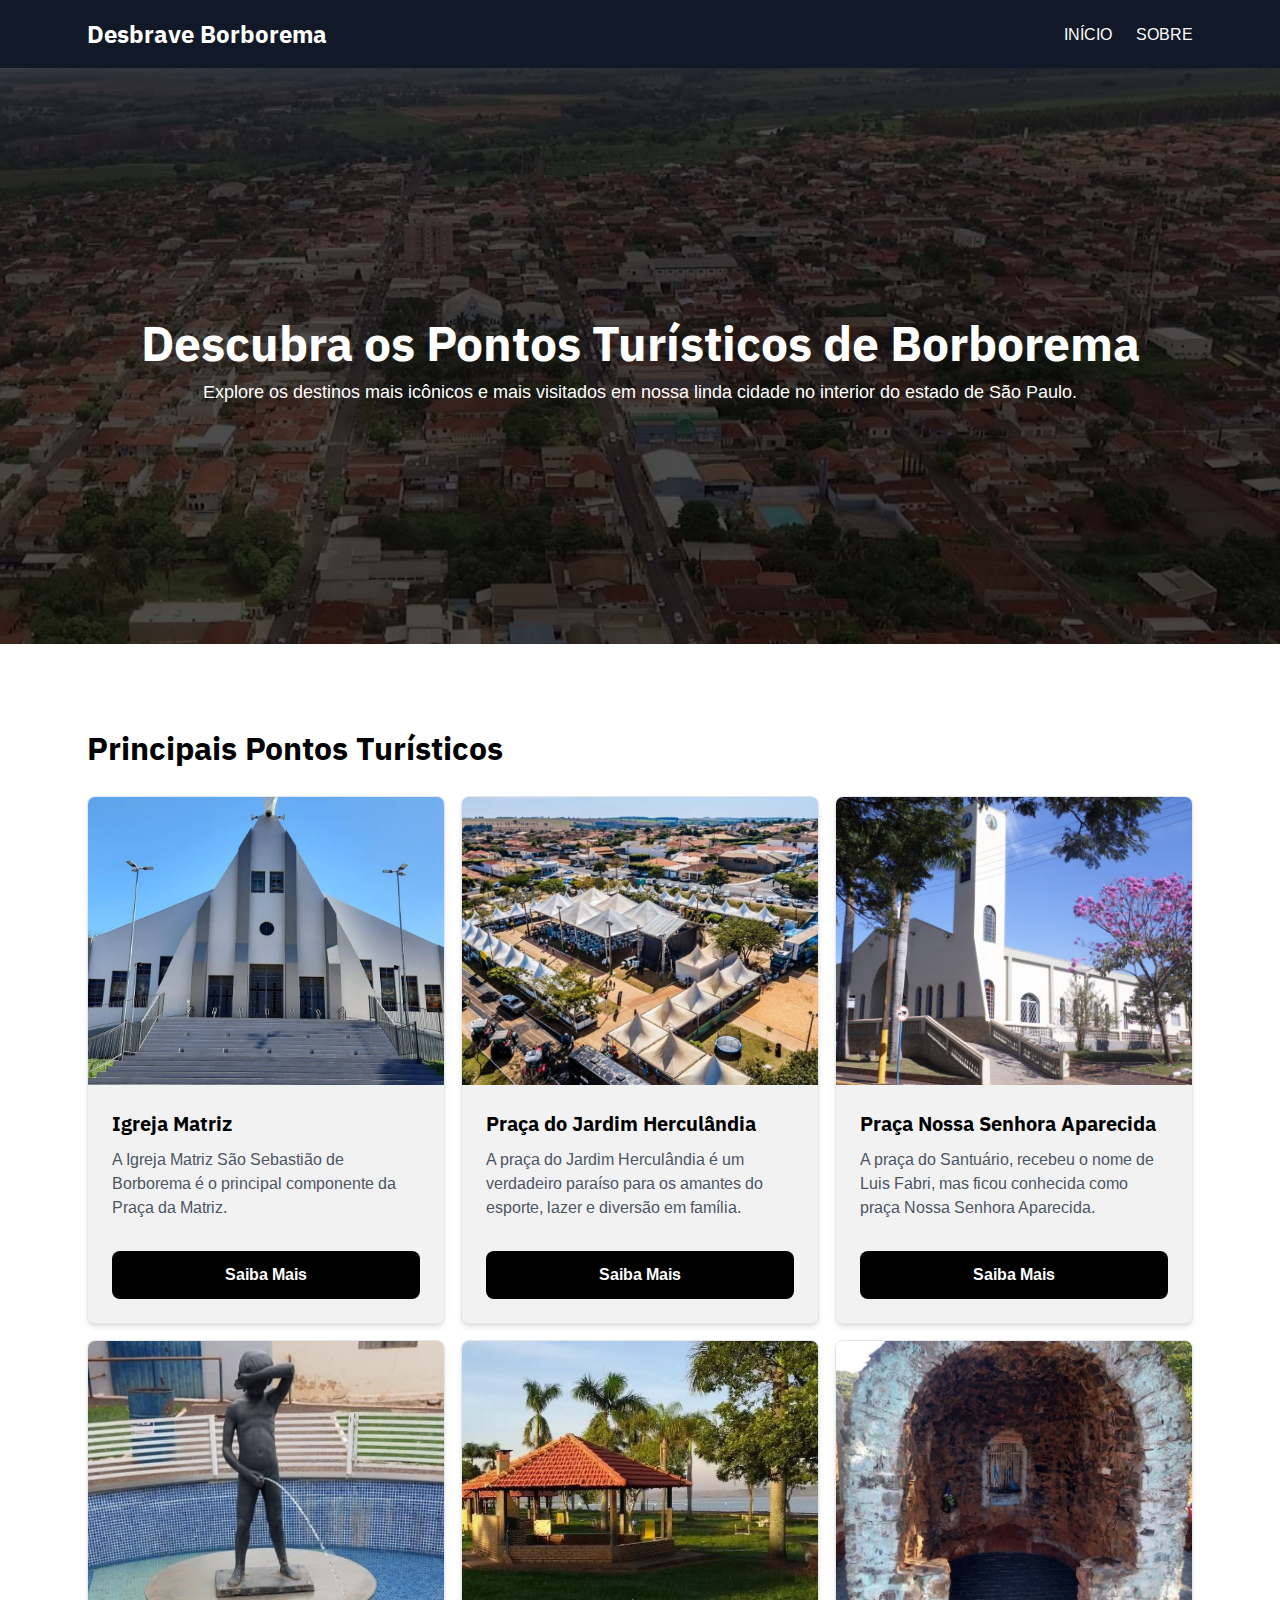
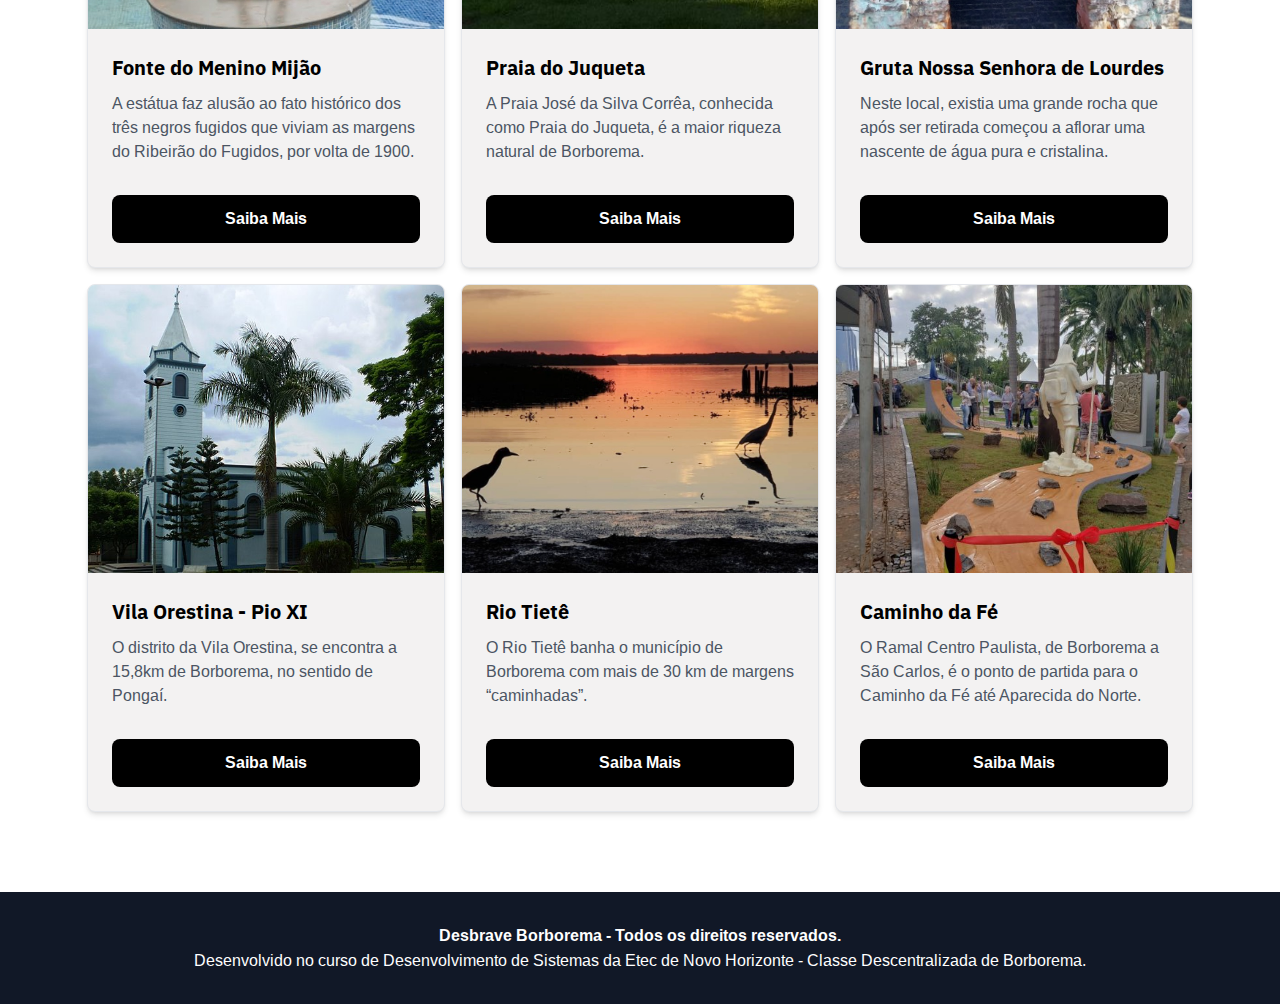
<file: index.html>
<!DOCTYPE html>
<html lang="pt-br">

<head>
    <meta charset="UTF-8">
    <meta name="viewport" content="width=-, initial-scale=1.0">

    <link rel="preconnect" href="https://fonts.googleapis.com">
    <link rel="preconnect" href="https://fonts.gstatic.com" crossorigin>
    <link
        href="https://fonts.googleapis.com/css2?family=IBM+Plex+Sans:ital,wght@0,100;0,200;0,300;0,400;0,500;0,600;0,700;1,100;1,200;1,300;1,400;1,500;1,600;1,700&display=swap"
        rel="stylesheet">
    <link href="https://fonts.googleapis.com/css2?family=Arimo:ital,wght@0,400..700;1,400..700&display=swap"
        rel="stylesheet">

    <link rel="stylesheet" href="estilos.css">
    <title>Desbrave Borborema</title>
</head>

<body>
    <header>
        <div class="container">
            <div>
                <h1>Desbrave Borborema</h1>
            </div>
            <nav>
                <a href="./index.html">Início</a>
                <a href="./sobre.html">Sobre</a>
            </nav>
        </div>
    </header>
    <section id="hero">
        <div id="hero-image"></div>
        <div id="hero-content">
                <h2>Descubra os Pontos Turísticos de Borborema</h2>
                <p>Explore os destinos mais icônicos e mais visitados em nossa linda cidade no interior do estado de São Paulo.</p>
        </div>
    </section>
    <main class="container">
        <h2>Principais Pontos Turísticos</h2>
        <section class="pontos-turisticos">
            <article class="ponto-turistico">
                <img src="imagens/igreja-matriz.jpg" alt="Igreja Matriz">

                <div>
                    <h3>Igreja Matriz</h3>
                    <p>A Igreja Matriz São Sebastião de Borborema é o principal componente da Praça da Matriz.</p>
                    <a href="pontos-turisticos/igreja-matriz.html">Saiba Mais</a>
                </div>
            </article>
            <article class="ponto-turistico">
                <img src="imagens/praca-do-jd-herculandia.jpg" alt="Praça do Jardim Herculândia">

                <div>
                    <h3>Praça do Jardim Herculândia</h3>
                    <p>A praça do Jardim Herculândia é um verdadeiro paraíso para os amantes do esporte, lazer e
                        diversão em família.</p>
                    <a href="pontos-turisticos/praca-do-jd-herculandia.html">Saiba Mais</a>
                </div>
            </article>
            <article class="ponto-turistico">
                <img src="imagens/praca-nossa-senhora-aparecida.jpg" alt="Praça Nossa Senhora Aparecida">

                <div>
                    <h3>Praça Nossa Senhora Aparecida</h3>
                    <p> A praça do Santuário, recebeu o nome de Luis Fabri, mas ficou conhecida como praça Nossa Senhora Aparecida.</p>
                    <a href="pontos-turisticos/praca-nossa-senhora-aparecida.html">Saiba Mais</a>
                </div>
            </article>
            <article class="ponto-turistico">
                <img src="imagens/fonte-do-menino-mijao.jpg" alt="Fonte do Menino Mijão">

                <div>
                    <h3>Fonte do Menino Mijão</h3>
                    <p>A estátua faz alusão ao fato histórico dos três negros fugidos que viviam as margens do Ribeirão do Fugidos, por volta de 1900.</p>
                    <a href="pontos-turisticos/fonte-do-menino-mijao.html">Saiba Mais</a>
                </div>
            </article>
            <article class="ponto-turistico">
                <img src="imagens/praia-do-juqueta.jpg" alt="Praia do Juqueta">

                <div>
                    <h3>Praia do Juqueta</h3>
                    <p>A Praia José da Silva Corrêa, conhecida como Praia do Juqueta, é a maior riqueza natural de Borborema.</p>
                    <a href="pontos-turisticos/praia-do-juqueta.html">Saiba Mais</a>
                </div>
            </article>
            <article class="ponto-turistico">
                <img src="imagens/gruta-nossa-senhora-de-lourdes.jpg" alt="Gruta Nossa Senhora de Lourdes">

                <div>
                    <h3>Gruta Nossa Senhora de Lourdes</h3>
                    <p>Neste local, existia uma grande rocha que após ser retirada começou a aflorar uma nascente de água pura e cristalina.</p>
                    <a href="pontos-turisticos/gruta-nossa-senhora-de-lourdes.html">Saiba Mais</a>
                </div>
            </article>
            <article class="ponto-turistico">
                <img src="imagens/vila-orestina.jpg" alt="Vila Orestina - Pio XI">

                <div>
                    <h3>Vila Orestina - Pio XI</h3>
                    <p>O distrito da Vila Orestina, se encontra a 15,8km de Borborema, no sentido de Pongaí.</p>
                    <a href="pontos-turisticos/vila-orestina.html">Saiba Mais</a>
                </div>
            </article>
            <article class="ponto-turistico">
                <img src="imagens/rio-tiete.jpg" alt="Rio Tietê">

                <div>
                    <h3>Rio Tietê</h3>
                    <p>O Rio Tietê banha o município de Borborema com mais de 30 km de margens “caminhadas”.</p>
                    <a href="pontos-turisticos/rio-tiete.html">Saiba Mais</a>
                </div>
            </article>
            <article class="ponto-turistico">
                <img src="imagens/caminho-da-fe.jpg" alt="Caminho da Fé">

                <div>
                    <h3>Caminho da Fé</h3>
                    <p>O Ramal Centro Paulista, de Borborema a São Carlos, é o ponto de partida para o Caminho da Fé até Aparecida do Norte.</p>
                    <a href="pontos-turisticos/caminho-da-fe.html">Saiba Mais</a>
                </div>
            </article>
        </section>
    </main>
    <footer>
        <div class="container">
            <strong>Desbrave Borborema - Todos os direitos reservados.</strong>
            <p>Desenvolvido no curso de Desenvolvimento de Sistemas da Etec de Novo Horizonte - Classe Descentralizada de Borborema.</p>
        </div>
    </footer>
</body>

</html>
</file>
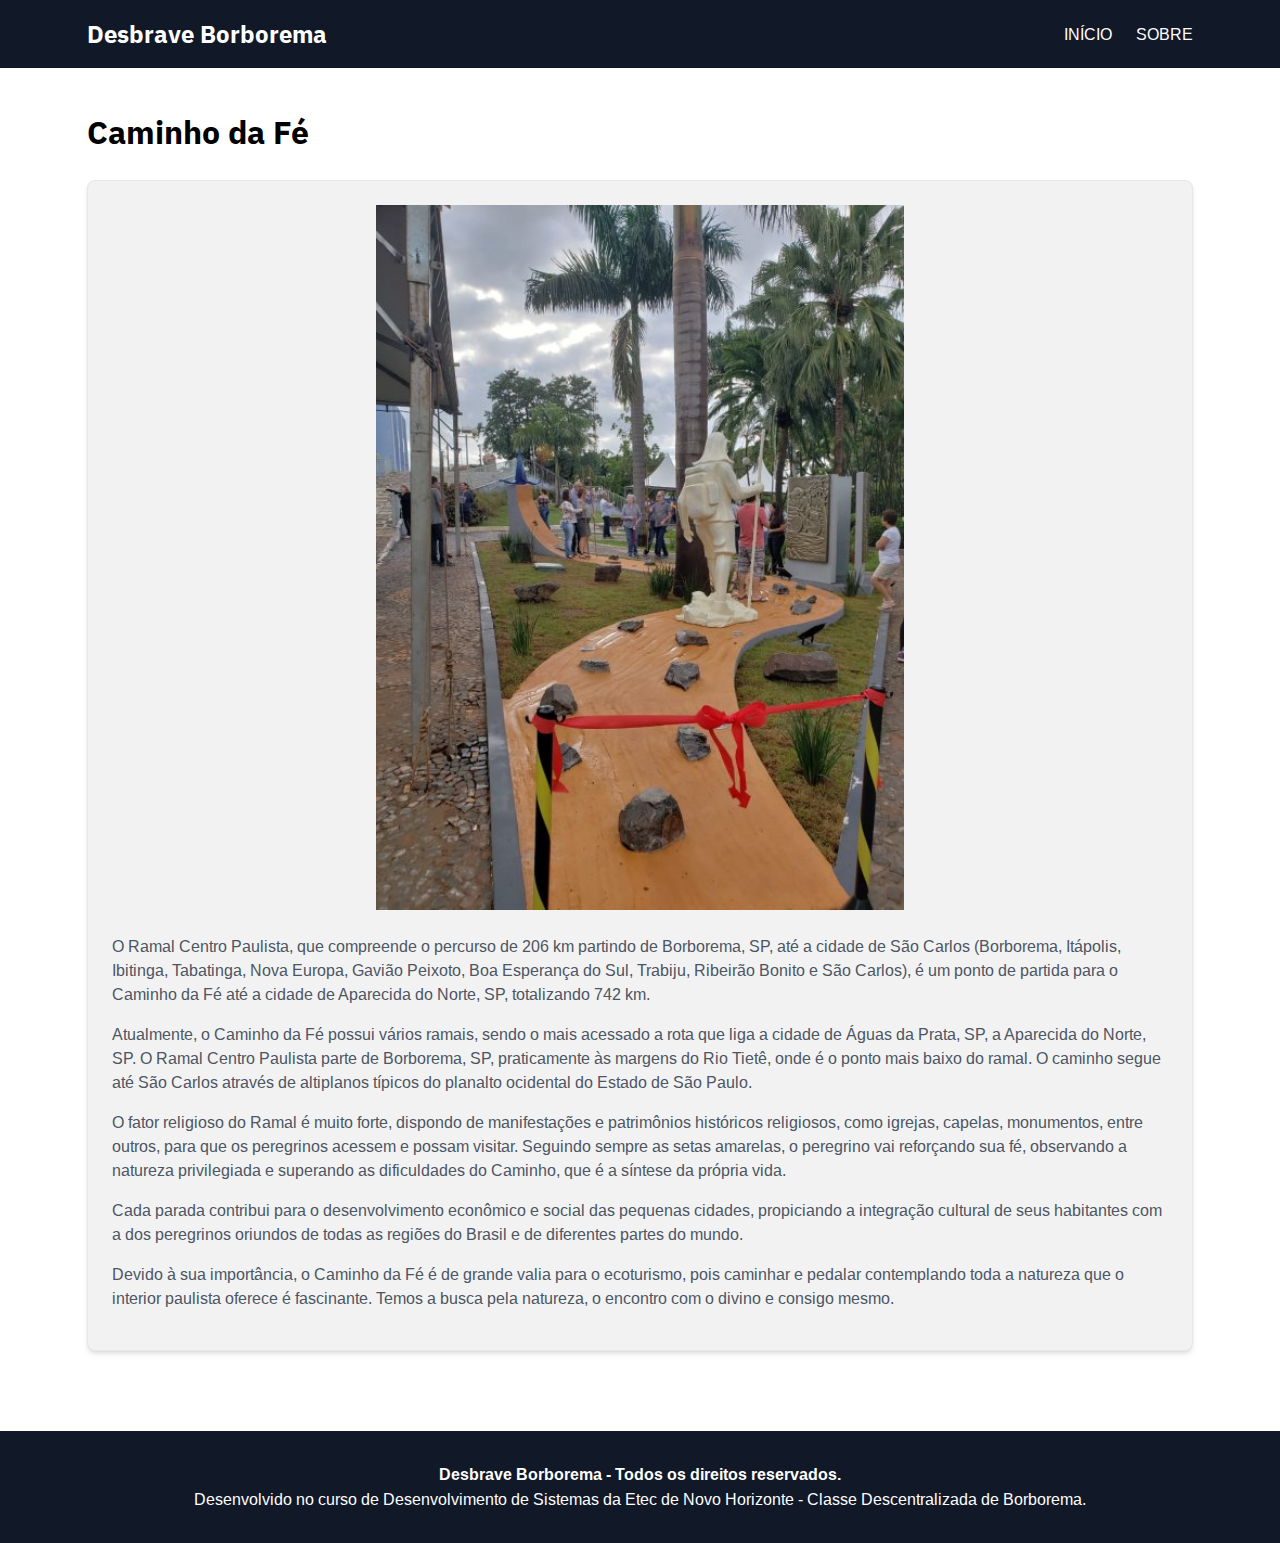
<file: pontos-turisticos/caminho-da-fe.html>
<!DOCTYPE html>
<html lang="pt-br">

<head>
    <meta charset="UTF-8">
    <meta name="viewport" content="width=-, initial-scale=1.0">

    <link rel="preconnect" href="https://fonts.googleapis.com">
    <link rel="preconnect" href="https://fonts.gstatic.com" crossorigin>
    <link
        href="https://fonts.googleapis.com/css2?family=IBM+Plex+Sans:ital,wght@0,100;0,200;0,300;0,400;0,500;0,600;0,700;1,100;1,200;1,300;1,400;1,500;1,600;1,700&display=swap"
        rel="stylesheet">
    <link href="https://fonts.googleapis.com/css2?family=Arimo:ital,wght@0,400..700;1,400..700&display=swap"
        rel="stylesheet">

    <link rel="stylesheet" href="../estilos.css">
    <title>Desbrave Borborema - Caminho da Fé</title>
</head>

<body>
    <header>
        <div class="container">
            <div>
                <h1>Desbrave Borborema</h1>
            </div>
            <nav>
                <a href="../index.html">Início</a>
                <a href="../sobre.html">Sobre</a>
            </nav>
        </div>
    </header>
    <main class="container">
        <h2>Caminho da Fé</h2>
        <section>
            <article class="ponto-turistico ponto-turistico-detalhado">
                <img src="../imagens/caminho-da-fe.jpg" alt="Caminho da Fé">

                <div>
                    <p>O Ramal Centro Paulista, que compreende o percurso de 206 km partindo de Borborema, SP, até a cidade de São Carlos (Borborema, Itápolis, Ibitinga, Tabatinga, Nova Europa, Gavião Peixoto, Boa Esperança do Sul, Trabiju, Ribeirão Bonito e São Carlos), é um ponto de partida para o Caminho da Fé até a cidade de Aparecida do Norte, SP, totalizando 742 km.</p>
                    <p>Atualmente, o Caminho da Fé possui vários ramais, sendo o mais acessado a rota que liga a cidade de Águas da Prata, SP, a Aparecida do Norte, SP. O Ramal Centro Paulista parte de Borborema, SP, praticamente às margens do Rio Tietê, onde é o ponto mais baixo do ramal. O caminho segue até São Carlos através de altiplanos típicos do planalto ocidental do Estado de São Paulo.</p>
                    <p>O fator religioso do Ramal é muito forte, dispondo de manifestações e patrimônios históricos religiosos, como igrejas, capelas, monumentos, entre outros, para que os peregrinos acessem e possam visitar. Seguindo sempre as setas amarelas, o peregrino vai reforçando sua fé, observando a natureza privilegiada e superando as dificuldades do Caminho, que é a síntese da própria vida.</p>
                    <p>Cada parada contribui para o desenvolvimento econômico e social das pequenas cidades, propiciando a integração cultural de seus habitantes com a dos peregrinos oriundos de todas as regiões do Brasil e de diferentes partes do mundo.</p>
                    <p>Devido à sua importância, o Caminho da Fé é de grande valia para o ecoturismo, pois caminhar e pedalar contemplando toda a natureza que o interior paulista oferece é fascinante. Temos a busca pela natureza, o encontro com o divino e consigo mesmo.</p>
                </div>
            </article>
        </section>
    </main>
    <footer>
        <div class="container">
            <strong>Desbrave Borborema - Todos os direitos reservados.</strong>
            <p>Desenvolvido no curso de Desenvolvimento de Sistemas da Etec de Novo Horizonte - Classe Descentralizada de Borborema.</p>
        </div>
    </footer>
</body>

</html>
</file>
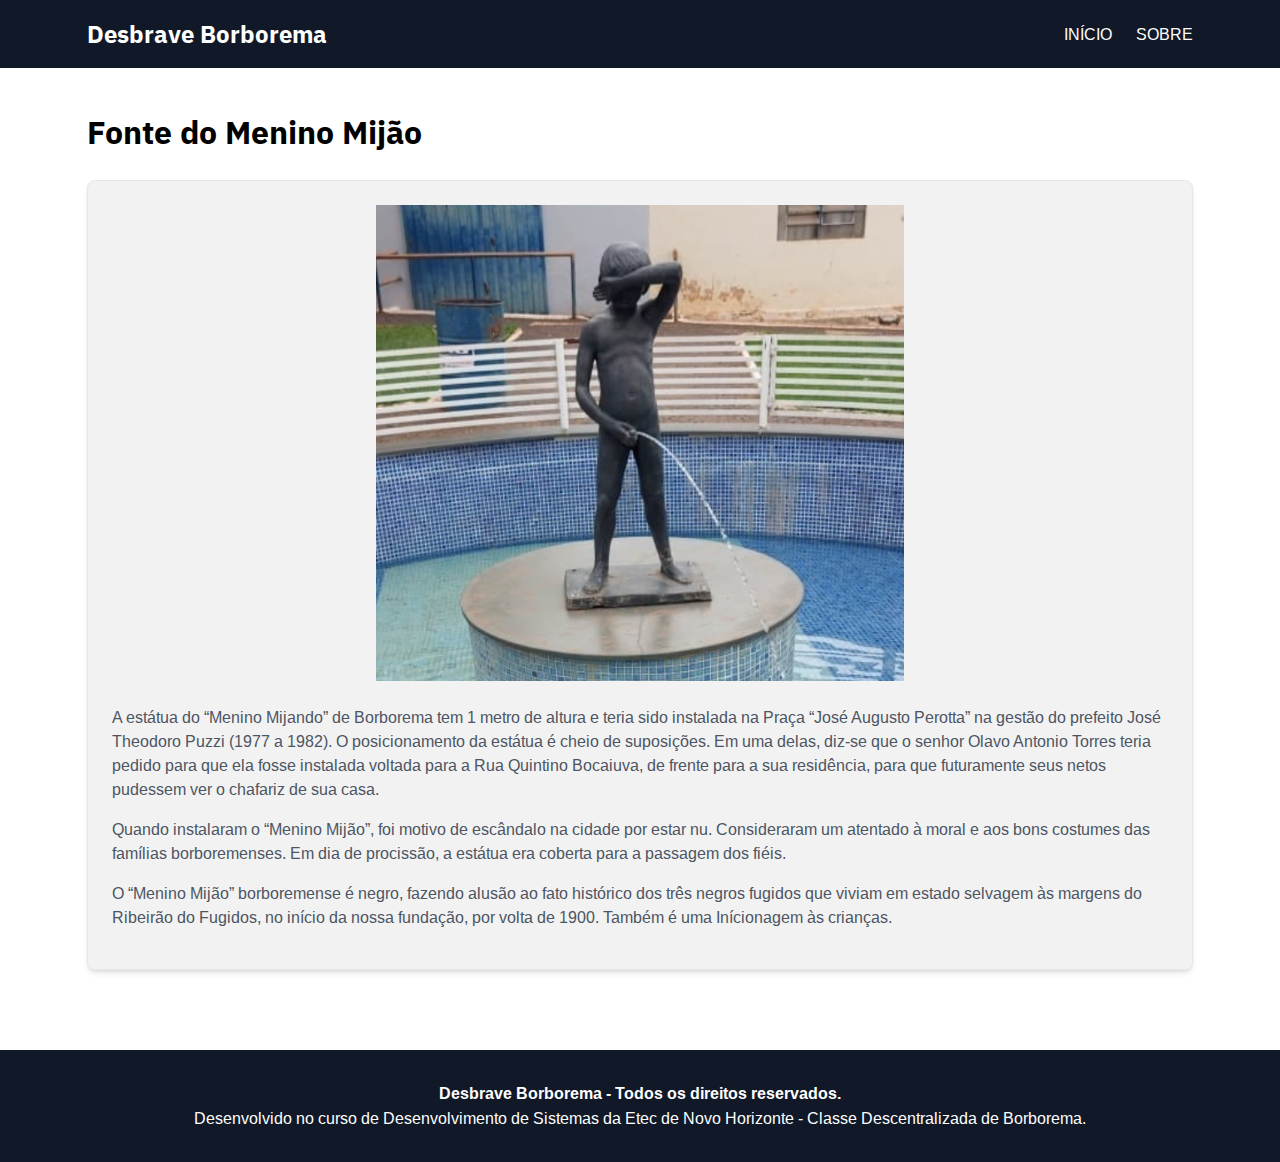
<file: pontos-turisticos/fonte-do-menino-mijao.html>
<!DOCTYPE html>
<html lang="pt-br">

<head>
    <meta charset="UTF-8">
    <meta name="viewport" content="width=-, initial-scale=1.0">

    <link rel="preconnect" href="https://fonts.googleapis.com">
    <link rel="preconnect" href="https://fonts.gstatic.com" crossorigin>
    <link
        href="https://fonts.googleapis.com/css2?family=IBM+Plex+Sans:ital,wght@0,100;0,200;0,300;0,400;0,500;0,600;0,700;1,100;1,200;1,300;1,400;1,500;1,600;1,700&display=swap"
        rel="stylesheet">
    <link href="https://fonts.googleapis.com/css2?family=Arimo:ital,wght@0,400..700;1,400..700&display=swap"
        rel="stylesheet">

    <link rel="stylesheet" href="../estilos.css">
    <title>Desbrave Borborema - Fonte do Menino Mijão</title>
</head>

<body>
    <header>
        <div class="container">
            <div>
                <h1>Desbrave Borborema</h1>
            </div>
            <nav>
                <a href="../index.html">Início</a>
                <a href="../sobre.html">Sobre</a>
            </nav>
        </div>
    </header>
    <main class="container">
        <h2>Fonte do Menino Mijão</h2>
        <section>
            <article class="ponto-turistico ponto-turistico-detalhado">
                <img src="../imagens/fonte-do-menino-mijao.jpg" alt="Fonte do Menino Mijão">

                <div>
                    <p>A estátua do “Menino Mijando” de Borborema tem 1 metro de altura e teria sido instalada na Praça “José Augusto Perotta” na gestão do prefeito José Theodoro Puzzi (1977 a 1982). O posicionamento da estátua é cheio de suposições. Em uma delas, diz-se que o senhor Olavo Antonio Torres teria pedido para que ela fosse instalada voltada para a Rua Quintino Bocaiuva, de frente para a sua residência, para que futuramente seus netos pudessem ver o chafariz de sua casa.</p>
                    <p>Quando instalaram o “Menino Mijão”, foi motivo de escândalo na cidade por estar nu. Consideraram um atentado à moral e aos bons costumes das famílias borboremenses. Em dia de procissão, a estátua era coberta para a passagem dos fiéis.</p>
                    <p>O “Menino Mijão” borboremense é negro, fazendo alusão ao fato histórico dos três negros fugidos que viviam em estado selvagem às margens do Ribeirão do Fugidos, no início da nossa fundação, por volta de 1900. Também é uma Inícionagem às crianças.</p>
                </div>
            </article>
        </section>
    </main>
    <footer>
        <div class="container">
            <strong>Desbrave Borborema - Todos os direitos reservados.</strong>
            <p>Desenvolvido no curso de Desenvolvimento de Sistemas da Etec de Novo Horizonte - Classe Descentralizada de Borborema.</p>
        </div>
    </footer>
</body>

</html>
</file>
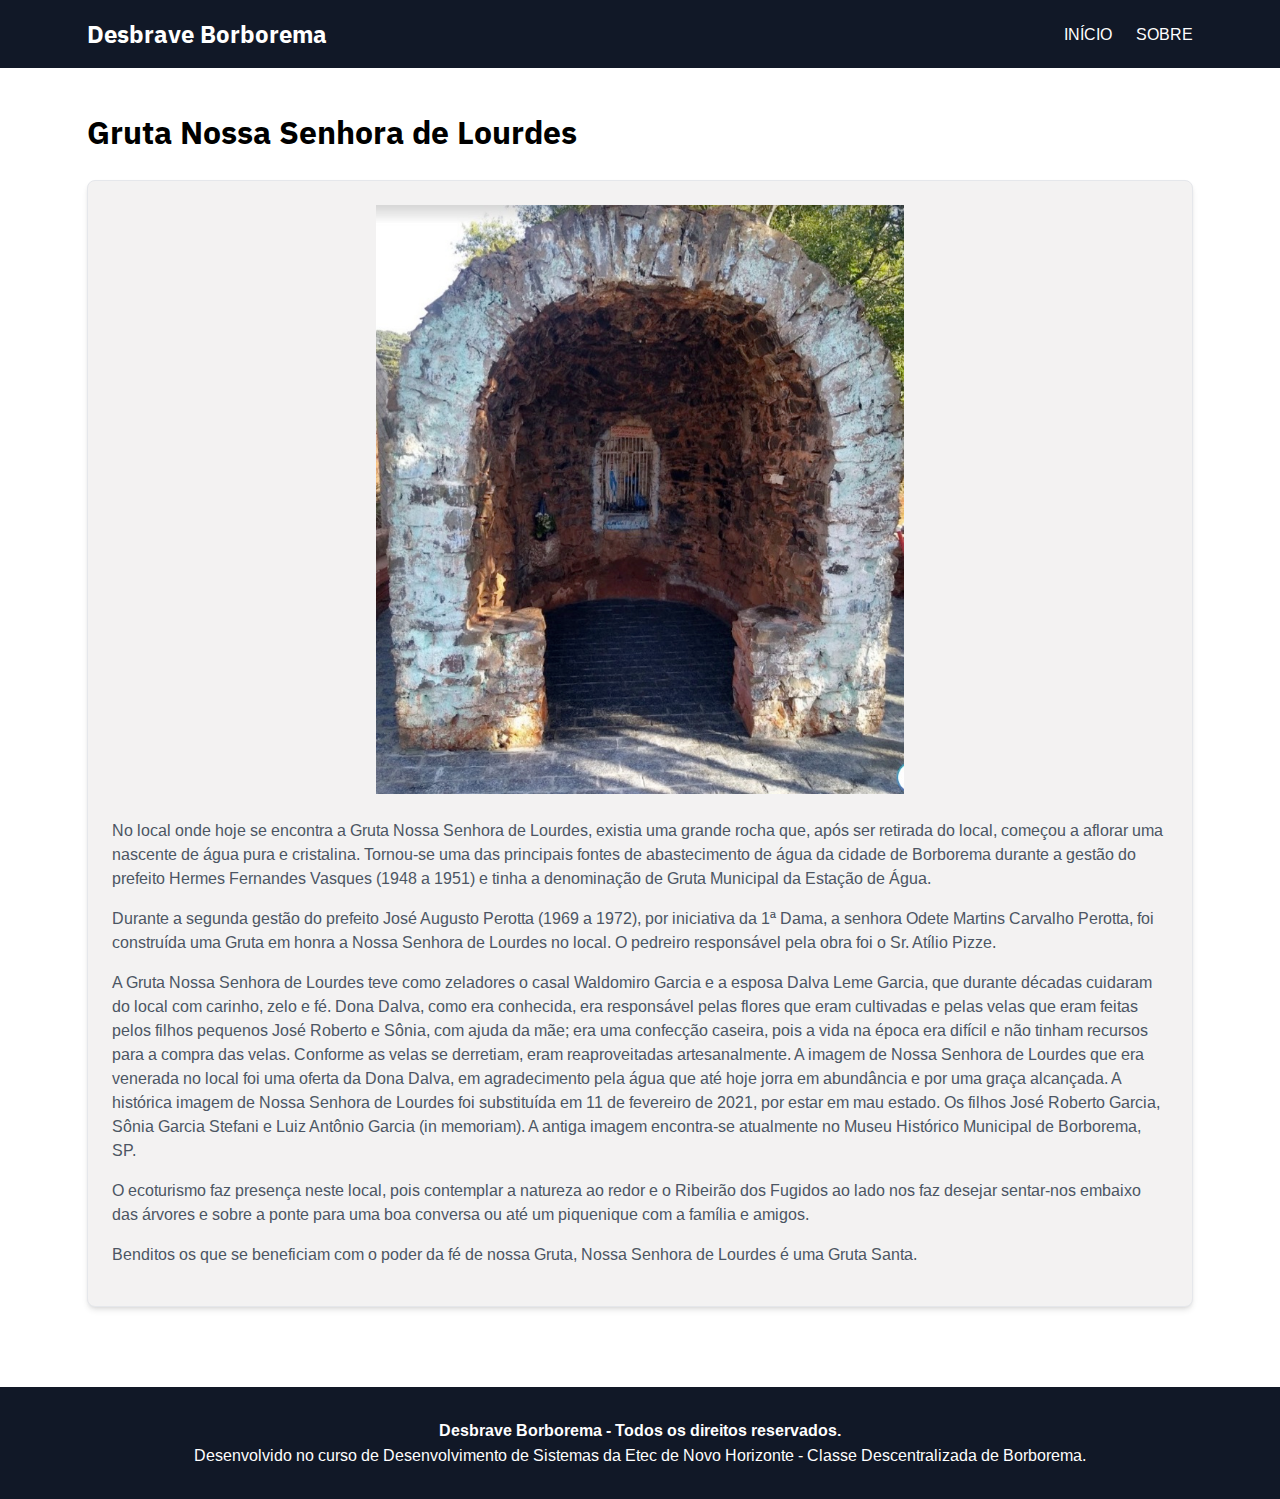
<file: pontos-turisticos/gruta-nossa-senhora-de-lourdes.html>
<!DOCTYPE html>
<html lang="pt-br">

<head>
    <meta charset="UTF-8">
    <meta name="viewport" content="width=-, initial-scale=1.0">

    <link rel="preconnect" href="https://fonts.googleapis.com">
    <link rel="preconnect" href="https://fonts.gstatic.com" crossorigin>
    <link
        href="https://fonts.googleapis.com/css2?family=IBM+Plex+Sans:ital,wght@0,100;0,200;0,300;0,400;0,500;0,600;0,700;1,100;1,200;1,300;1,400;1,500;1,600;1,700&display=swap"
        rel="stylesheet">
    <link href="https://fonts.googleapis.com/css2?family=Arimo:ital,wght@0,400..700;1,400..700&display=swap"
        rel="stylesheet">

    <link rel="stylesheet" href="../estilos.css">
    <title>Desbrave Borborema - Gruta Nossa Senhora de Lourdes</title>
</head>

<body>
    <header>
        <div class="container">
            <div>
                <h1>Desbrave Borborema</h1>
            </div>
            <nav>
                <a href="../index.html">Início</a>
                <a href="../sobre.html">Sobre</a>
            </nav>
        </div>
    </header>
    <main class="container">
        <h2>Gruta Nossa Senhora de Lourdes</h2>
        <section>
            <article class="ponto-turistico ponto-turistico-detalhado">
                <img src="../imagens/gruta-nossa-senhora-de-lourdes.jpg" alt="Gruta Nossa Senhora de Lourdes">

                <div>
                    <p>No local onde hoje se encontra a Gruta Nossa Senhora de Lourdes, existia uma grande rocha que, após ser retirada do local, começou a aflorar uma nascente de água pura e cristalina. Tornou-se uma das principais fontes de abastecimento de água da cidade de Borborema durante a gestão do prefeito Hermes Fernandes Vasques (1948 a 1951) e tinha a denominação de Gruta Municipal da Estação de Água.</p>
                    <p>Durante a segunda gestão do prefeito José Augusto Perotta (1969 a 1972), por iniciativa da 1ª Dama, a senhora Odete Martins Carvalho Perotta, foi construída uma Gruta em honra a Nossa Senhora de Lourdes no local. O pedreiro responsável pela obra foi o Sr. Atílio Pizze.</p>
                    <p>A Gruta Nossa Senhora de Lourdes teve como zeladores o casal Waldomiro Garcia e a esposa Dalva Leme Garcia, que durante décadas cuidaram do local com carinho, zelo e fé. Dona Dalva, como era conhecida, era responsável pelas flores que eram cultivadas e pelas velas que eram feitas pelos filhos pequenos José Roberto e Sônia, com ajuda da mãe; era uma confecção caseira, pois a vida na época era difícil e não tinham recursos para a compra das velas. Conforme as velas se derretiam, eram reaproveitadas artesanalmente. A imagem de Nossa Senhora de Lourdes que era venerada no local foi uma oferta da Dona Dalva, em agradecimento pela água que até hoje jorra em abundância e por uma graça alcançada. A histórica imagem de Nossa Senhora de Lourdes foi substituída em 11 de fevereiro de 2021, por estar em mau estado. Os filhos José Roberto Garcia, Sônia Garcia Stefani e Luiz Antônio Garcia (in memoriam). A antiga imagem encontra-se atualmente no Museu Histórico Municipal de Borborema, SP.</p>
                    <p>O ecoturismo faz presença neste local, pois contemplar a natureza ao redor e o Ribeirão dos Fugidos ao lado nos faz desejar sentar-nos embaixo das árvores e sobre a ponte para uma boa conversa ou até um piquenique com a família e amigos.</p>
                    <p>Benditos os que se beneficiam com o poder da fé de nossa Gruta, Nossa Senhora de Lourdes é uma Gruta Santa.</p>
                </div>
            </article>
        </section>
    </main>
    <footer>
        <div class="container">
            <strong>Desbrave Borborema - Todos os direitos reservados.</strong>
            <p>Desenvolvido no curso de Desenvolvimento de Sistemas da Etec de Novo Horizonte - Classe Descentralizada de Borborema.</p>
        </div>
    </footer>
</body>

</html>
</file>
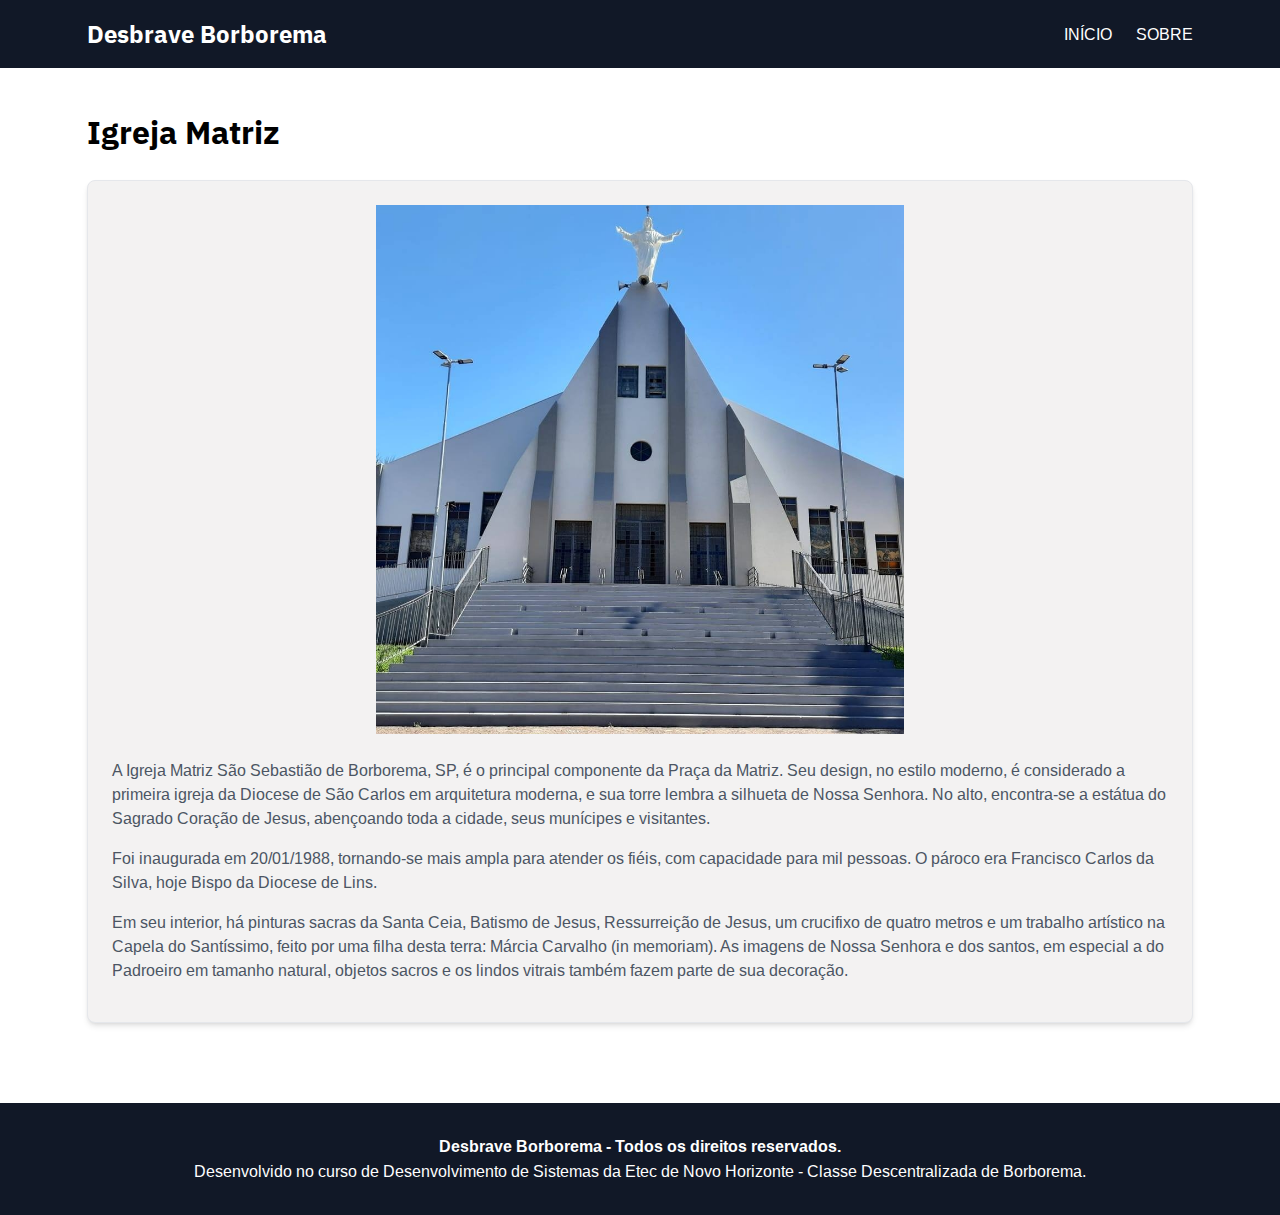
<file: pontos-turisticos/igreja-matriz.html>
<!DOCTYPE html>
<html lang="pt-br">

<head>
    <meta charset="UTF-8">
    <meta name="viewport" content="width=-, initial-scale=1.0">

    <link rel="preconnect" href="https://fonts.googleapis.com">
    <link rel="preconnect" href="https://fonts.gstatic.com" crossorigin>
    <link
        href="https://fonts.googleapis.com/css2?family=IBM+Plex+Sans:ital,wght@0,100;0,200;0,300;0,400;0,500;0,600;0,700;1,100;1,200;1,300;1,400;1,500;1,600;1,700&display=swap"
        rel="stylesheet">
    <link href="https://fonts.googleapis.com/css2?family=Arimo:ital,wght@0,400..700;1,400..700&display=swap"
        rel="stylesheet">

    <link rel="stylesheet" href="../estilos.css">
    <title>Desbrave Borborema - Igreja Matriz</title>
</head>

<body>
    <header>
        <div class="container">
            <div>
                <h1>Desbrave Borborema</h1>
            </div>
            <nav>
                <a href="../index.html">Início</a>
                <a href="../sobre.html">Sobre</a>
            </nav>
        </div>
    </header>
    <main class="container">
        <h2>Igreja Matriz</h2>
        <section>
            <article class="ponto-turistico ponto-turistico-detalhado">
                <img src="../imagens/igreja-matriz.jpg" alt="Igreja Matriz">

                <div>
                    <p>A Igreja Matriz São Sebastião de Borborema, SP, é o principal componente da Praça da Matriz. Seu design, no estilo moderno, é considerado a primeira igreja da Diocese de São Carlos em arquitetura moderna, e sua torre lembra a silhueta de Nossa Senhora. No alto, encontra-se a estátua do Sagrado Coração de Jesus, abençoando toda a cidade, seus munícipes e visitantes.</p>
                    <p>Foi inaugurada em 20/01/1988, tornando-se mais ampla para atender os fiéis, com capacidade para mil pessoas. O pároco era Francisco Carlos da Silva, hoje Bispo da Diocese de Lins.</p>
                    <p>Em seu interior, há pinturas sacras da Santa Ceia, Batismo de Jesus, Ressurreição de Jesus, um crucifixo de quatro metros e um trabalho artístico na Capela do Santíssimo, feito por uma filha desta terra: Márcia Carvalho (in memoriam). As imagens de Nossa Senhora e dos santos, em especial a do Padroeiro em tamanho natural, objetos sacros e os lindos vitrais também fazem parte de sua decoração.</p>
                </div>
            </article>
        </section>
    </main>
    <footer>
        <div class="container">
            <strong>Desbrave Borborema - Todos os direitos reservados.</strong>
            <p>Desenvolvido no curso de Desenvolvimento de Sistemas da Etec de Novo Horizonte - Classe Descentralizada de Borborema.</p>
        </div>
    </footer>
</body>

</html>
</file>
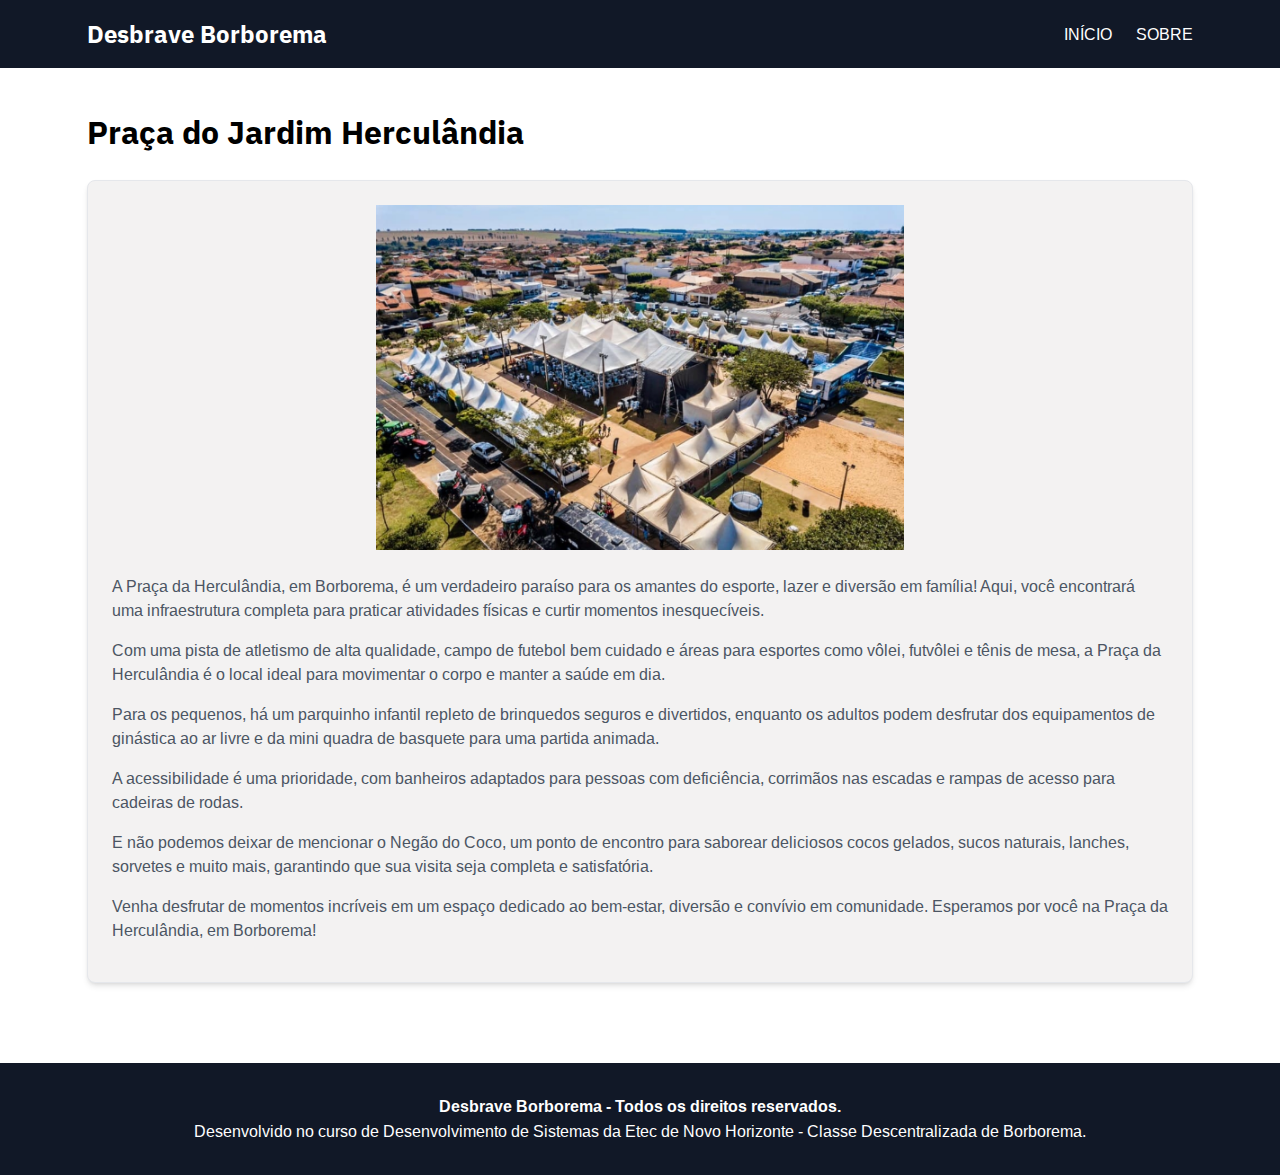
<file: pontos-turisticos/praca-do-jd-herculandia.html>
<!DOCTYPE html>
<html lang="pt-br">

<head>
    <meta charset="UTF-8">
    <meta name="viewport" content="width=-, initial-scale=1.0">

    <link rel="preconnect" href="https://fonts.googleapis.com">
    <link rel="preconnect" href="https://fonts.gstatic.com" crossorigin>
    <link
        href="https://fonts.googleapis.com/css2?family=IBM+Plex+Sans:ital,wght@0,100;0,200;0,300;0,400;0,500;0,600;0,700;1,100;1,200;1,300;1,400;1,500;1,600;1,700&display=swap"
        rel="stylesheet">
    <link href="https://fonts.googleapis.com/css2?family=Arimo:ital,wght@0,400..700;1,400..700&display=swap"
        rel="stylesheet">

    <link rel="stylesheet" href="../estilos.css">
    <title>Desbrave Borborema - Praça do Jardim Herculândia</title>
</head>

<body>
    <header>
        <div class="container">
            <div>
                <h1>Desbrave Borborema</h1>
            </div>
            <nav>
                <a href="../index.html">Início</a>
                <a href="../sobre.html">Sobre</a>
            </nav>
        </div>
    </header>
    <main class="container">
        <h2>Praça do Jardim Herculândia</h2>
        <section>
            <article class="ponto-turistico ponto-turistico-detalhado">
                <img src="../imagens/praca-do-jd-herculandia.jpg" alt="Praça do Jardim Herculândia">

                <div>
                    <p>A Praça da Herculândia, em Borborema, é um verdadeiro paraíso para os amantes do esporte, lazer e diversão em família! Aqui, você encontrará uma infraestrutura completa para praticar atividades físicas e curtir momentos inesquecíveis.</p>
                    <p>Com uma pista de atletismo de alta qualidade, campo de futebol bem cuidado e áreas para esportes como vôlei, futvôlei e tênis de mesa, a Praça da Herculândia é o local ideal para movimentar o corpo e manter a saúde em dia.</p>
                    <p>Para os pequenos, há um parquinho infantil repleto de brinquedos seguros e divertidos, enquanto os adultos podem desfrutar dos equipamentos de ginástica ao ar livre e da mini quadra de basquete para uma partida animada.</p>
                    <p>A acessibilidade é uma prioridade, com banheiros adaptados para pessoas com deficiência, corrimãos nas escadas e rampas de acesso para cadeiras de rodas.</p>
                    <p>E não podemos deixar de mencionar o Negão do Coco, um ponto de encontro para saborear deliciosos cocos gelados, sucos naturais, lanches, sorvetes e muito mais, garantindo que sua visita seja completa e satisfatória.</p>
                    <p>Venha desfrutar de momentos incríveis em um espaço dedicado ao bem-estar, diversão e convívio em comunidade. Esperamos por você na Praça da Herculândia, em Borborema!</p>
                </div>
            </article>
        </section>
    </main>
    <footer>
        <div class="container">
            <strong>Desbrave Borborema - Todos os direitos reservados.</strong>
            <p>Desenvolvido no curso de Desenvolvimento de Sistemas da Etec de Novo Horizonte - Classe Descentralizada de Borborema.</p>
        </div>
    </footer>
</body>

</html>
</file>
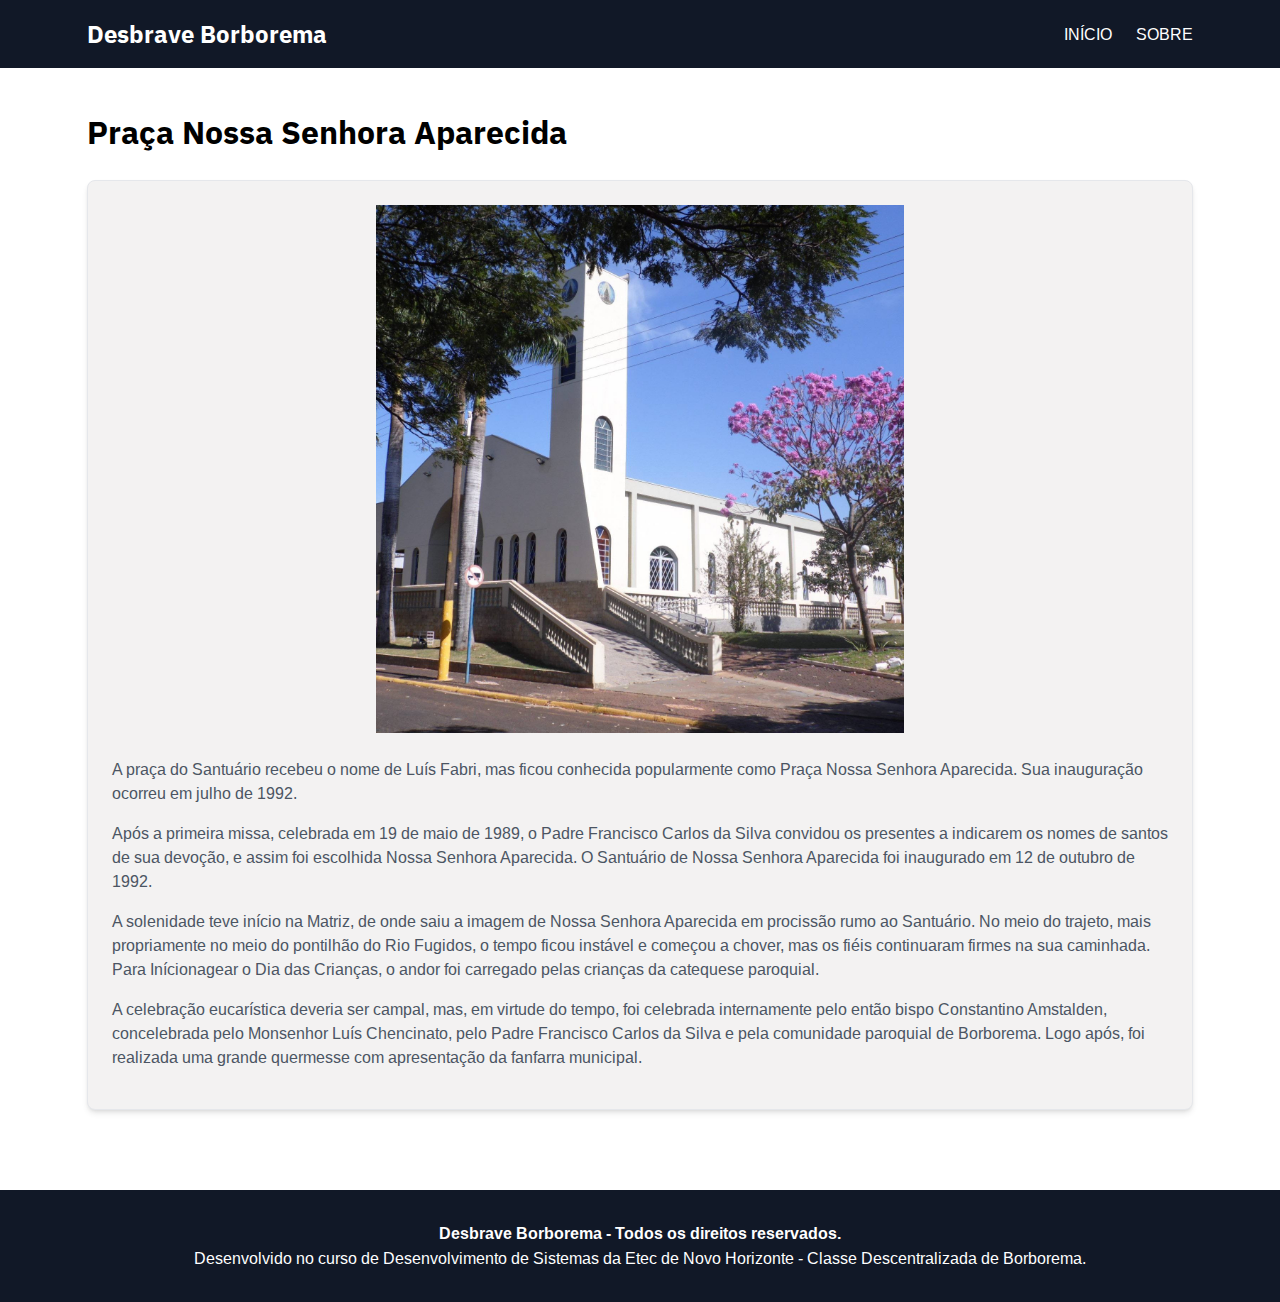
<file: pontos-turisticos/praca-nossa-senhora-aparecida.html>
<!DOCTYPE html>
<html lang="pt-br">

<head>
    <meta charset="UTF-8">
    <meta name="viewport" content="width=-, initial-scale=1.0">

    <link rel="preconnect" href="https://fonts.googleapis.com">
    <link rel="preconnect" href="https://fonts.gstatic.com" crossorigin>
    <link
        href="https://fonts.googleapis.com/css2?family=IBM+Plex+Sans:ital,wght@0,100;0,200;0,300;0,400;0,500;0,600;0,700;1,100;1,200;1,300;1,400;1,500;1,600;1,700&display=swap"
        rel="stylesheet">
    <link href="https://fonts.googleapis.com/css2?family=Arimo:ital,wght@0,400..700;1,400..700&display=swap"
        rel="stylesheet">

    <link rel="stylesheet" href="../estilos.css">
    <title>Desbrave Borborema - Praça Nossa Senhora Aparecida</title>
</head>

<body>
    <header>
        <div class="container">
            <div>
                <h1>Desbrave Borborema</h1>
            </div>
            <nav>
                <a href="../index.html">Início</a>
                <a href="../sobre.html">Sobre</a>
            </nav>
        </div>
    </header>
    <main class="container">
        <h2>Praça Nossa Senhora Aparecida</h2>
        <section>
            <article class="ponto-turistico ponto-turistico-detalhado">
                <img src="../imagens/praca-nossa-senhora-aparecida.jpg" alt="Praça Nossa Senhora Aparecida">

                <div>
                    <p>A praça do Santuário recebeu o nome de Luís Fabri, mas ficou conhecida popularmente como Praça Nossa Senhora Aparecida. Sua inauguração ocorreu em julho de 1992.</p>
                    <p>Após a primeira missa, celebrada em 19 de maio de 1989, o Padre Francisco Carlos da Silva convidou os presentes a indicarem os nomes de santos de sua devoção, e assim foi escolhida Nossa Senhora Aparecida. O Santuário de Nossa Senhora Aparecida foi inaugurado em 12 de outubro de 1992.</p>
                    <p>A solenidade teve início na Matriz, de onde saiu a imagem de Nossa Senhora Aparecida em procissão rumo ao Santuário. No meio do trajeto, mais propriamente no meio do pontilhão do Rio Fugidos, o tempo ficou instável e começou a chover, mas os fiéis continuaram firmes na sua caminhada. Para Inícionagear o Dia das Crianças, o andor foi carregado pelas crianças da catequese paroquial.</p>
                    <p>A celebração eucarística deveria ser campal, mas, em virtude do tempo, foi celebrada internamente pelo então bispo Constantino Amstalden, concelebrada pelo Monsenhor Luís Chencinato, pelo Padre Francisco Carlos da Silva e pela comunidade paroquial de Borborema. Logo após, foi realizada uma grande quermesse com apresentação da fanfarra municipal.</p>
                </div>
            </article>
        </section>
    </main>
    <footer>
        <div class="container">
            <strong>Desbrave Borborema - Todos os direitos reservados.</strong>
            <p>Desenvolvido no curso de Desenvolvimento de Sistemas da Etec de Novo Horizonte - Classe Descentralizada de Borborema.</p>
        </div>
    </footer>
</body>

</html>
</file>
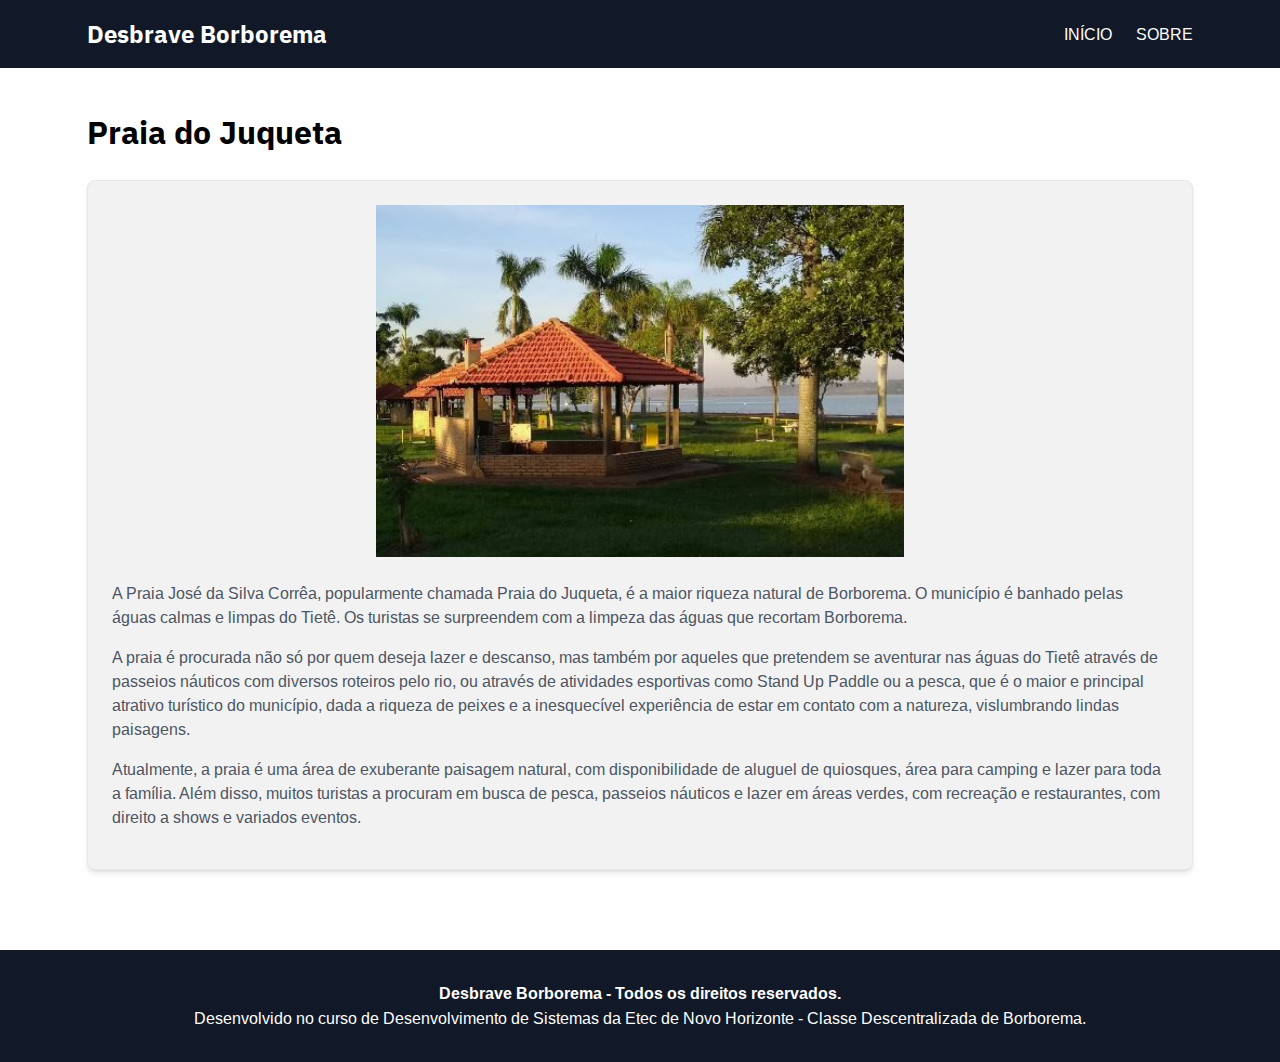
<file: pontos-turisticos/praia-do-juqueta.html>
<!DOCTYPE html>
<html lang="pt-br">

<head>
    <meta charset="UTF-8">
    <meta name="viewport" content="width=-, initial-scale=1.0">

    <link rel="preconnect" href="https://fonts.googleapis.com">
    <link rel="preconnect" href="https://fonts.gstatic.com" crossorigin>
    <link
        href="https://fonts.googleapis.com/css2?family=IBM+Plex+Sans:ital,wght@0,100;0,200;0,300;0,400;0,500;0,600;0,700;1,100;1,200;1,300;1,400;1,500;1,600;1,700&display=swap"
        rel="stylesheet">
    <link href="https://fonts.googleapis.com/css2?family=Arimo:ital,wght@0,400..700;1,400..700&display=swap"
        rel="stylesheet">

    <link rel="stylesheet" href="../estilos.css">
    <title>Desbrave Borborema - Praia do Juqueta</title>
</head>

<body>
    <header>
        <div class="container">
            <div>
                <h1>Desbrave Borborema</h1>
            </div>
            <nav>
                <a href="../index.html">Início</a>
                <a href="../sobre.html">Sobre</a>
            </nav>
        </div>
    </header>
    <main class="container">
        <h2>Praia do Juqueta</h2>
        <section>
            <article class="ponto-turistico ponto-turistico-detalhado">
                <img src="../imagens/praia-do-juqueta.jpg" alt="Praia do Juqueta">

                <div>
                    <p>A Praia José da Silva Corrêa, popularmente chamada Praia do Juqueta, é a maior riqueza natural de Borborema. O município é banhado pelas águas calmas e limpas do Tietê. Os turistas se surpreendem com a limpeza das águas que recortam Borborema.</p>
                    <p>A praia é procurada não só por quem deseja lazer e descanso, mas também por aqueles que pretendem se aventurar nas águas do Tietê através de passeios náuticos com diversos roteiros pelo rio, ou através de atividades esportivas como Stand Up Paddle ou a pesca, que é o maior e principal atrativo turístico do município, dada a riqueza de peixes e a inesquecível experiência de estar em contato com a natureza, vislumbrando lindas paisagens.</p>
                    <p>Atualmente, a praia é uma área de exuberante paisagem natural, com disponibilidade de aluguel de quiosques, área para camping e lazer para toda a família. Além disso, muitos turistas a procuram em busca de pesca, passeios náuticos e lazer em áreas verdes, com recreação e restaurantes, com direito a shows e variados eventos.</p>
                </div>
            </article>
        </section>
    </main>
    <footer>
        <div class="container">
            <strong>Desbrave Borborema - Todos os direitos reservados.</strong>
            <p>Desenvolvido no curso de Desenvolvimento de Sistemas da Etec de Novo Horizonte - Classe Descentralizada de Borborema.</p>
        </div>
    </footer>
</body>

</html>
</file>
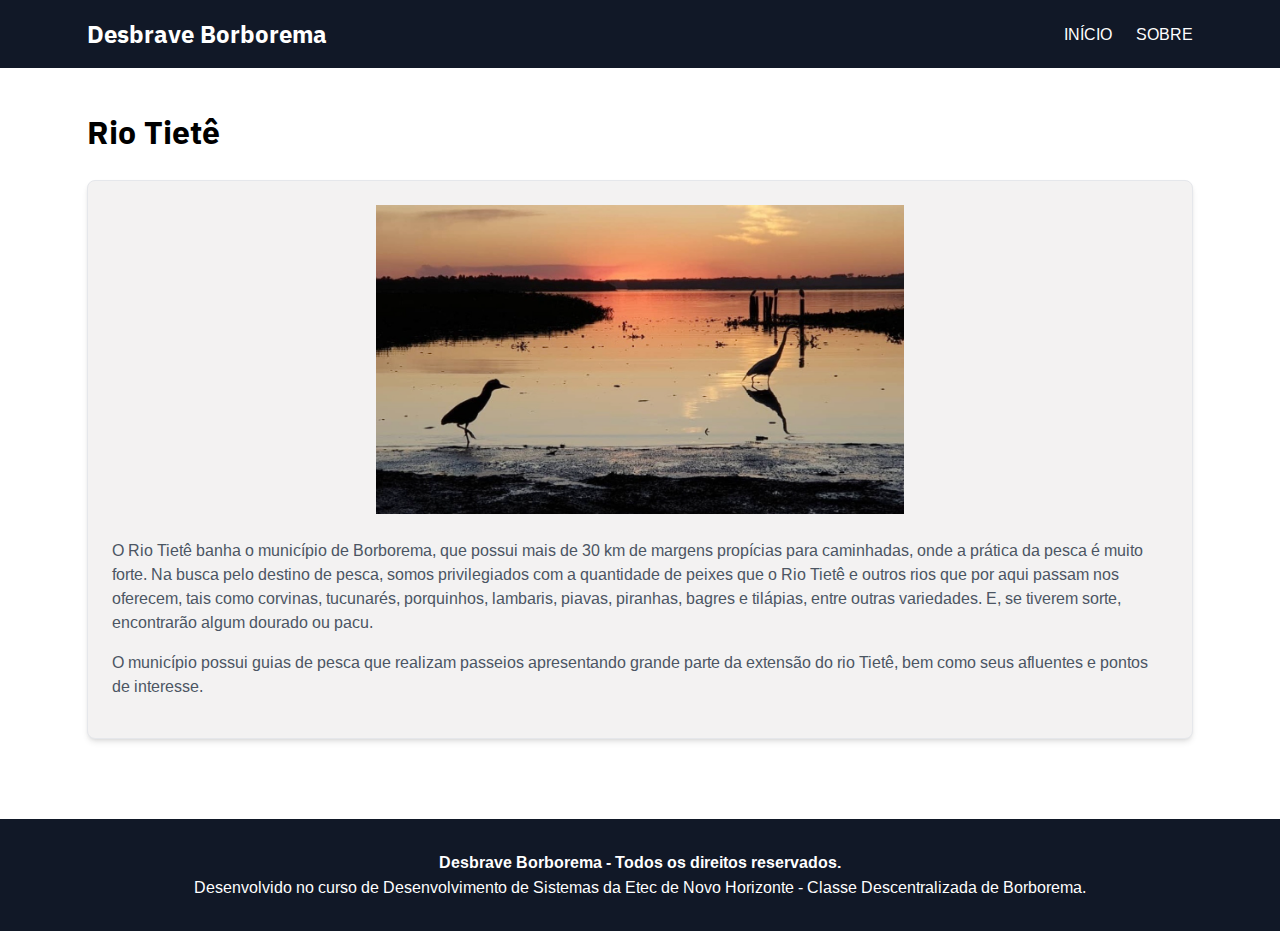
<file: pontos-turisticos/rio-tiete.html>
<!DOCTYPE html>
<html lang="pt-br">

<head>
    <meta charset="UTF-8">
    <meta name="viewport" content="width=-, initial-scale=1.0">

    <link rel="preconnect" href="https://fonts.googleapis.com">
    <link rel="preconnect" href="https://fonts.gstatic.com" crossorigin>
    <link
        href="https://fonts.googleapis.com/css2?family=IBM+Plex+Sans:ital,wght@0,100;0,200;0,300;0,400;0,500;0,600;0,700;1,100;1,200;1,300;1,400;1,500;1,600;1,700&display=swap"
        rel="stylesheet">
    <link href="https://fonts.googleapis.com/css2?family=Arimo:ital,wght@0,400..700;1,400..700&display=swap"
        rel="stylesheet">

    <link rel="stylesheet" href="../estilos.css">
    <title>Desbrave Borborema - Rio Tietê</title>
</head>

<body>
    <header>
        <div class="container">
            <div>
                <h1>Desbrave Borborema</h1>
            </div>
            <nav>
                <a href="../index.html">Início</a>
                <a href="../sobre.html">Sobre</a>
            </nav>
        </div>
    </header>
    <main class="container">
        <h2>Rio Tietê</h2>
        <section>
            <article class="ponto-turistico ponto-turistico-detalhado">
                <img src="../imagens/rio-tiete.jpg" alt="Rio Tietê">

                <div>
                    <p>O Rio Tietê banha o município de Borborema, que possui mais de 30 km de margens propícias para caminhadas, onde a prática da pesca é muito forte. Na busca pelo destino de pesca, somos privilegiados com a quantidade de peixes que o Rio Tietê e outros rios que por aqui passam nos oferecem, tais como corvinas, tucunarés, porquinhos, lambaris, piavas, piranhas, bagres e tilápias, entre outras variedades. E, se tiverem sorte, encontrarão algum dourado ou pacu.</p>
                    <p>O município possui guias de pesca que realizam passeios apresentando grande parte da extensão do rio Tietê, bem como seus afluentes e pontos de interesse.</p>
                </div>
            </article>
        </section>
    </main>
    <footer>
        <div class="container">
            <strong>Desbrave Borborema - Todos os direitos reservados.</strong>
            <p>Desenvolvido no curso de Desenvolvimento de Sistemas da Etec de Novo Horizonte - Classe Descentralizada de Borborema.</p>
        </div>
    </footer>
</body>

</html>
</file>
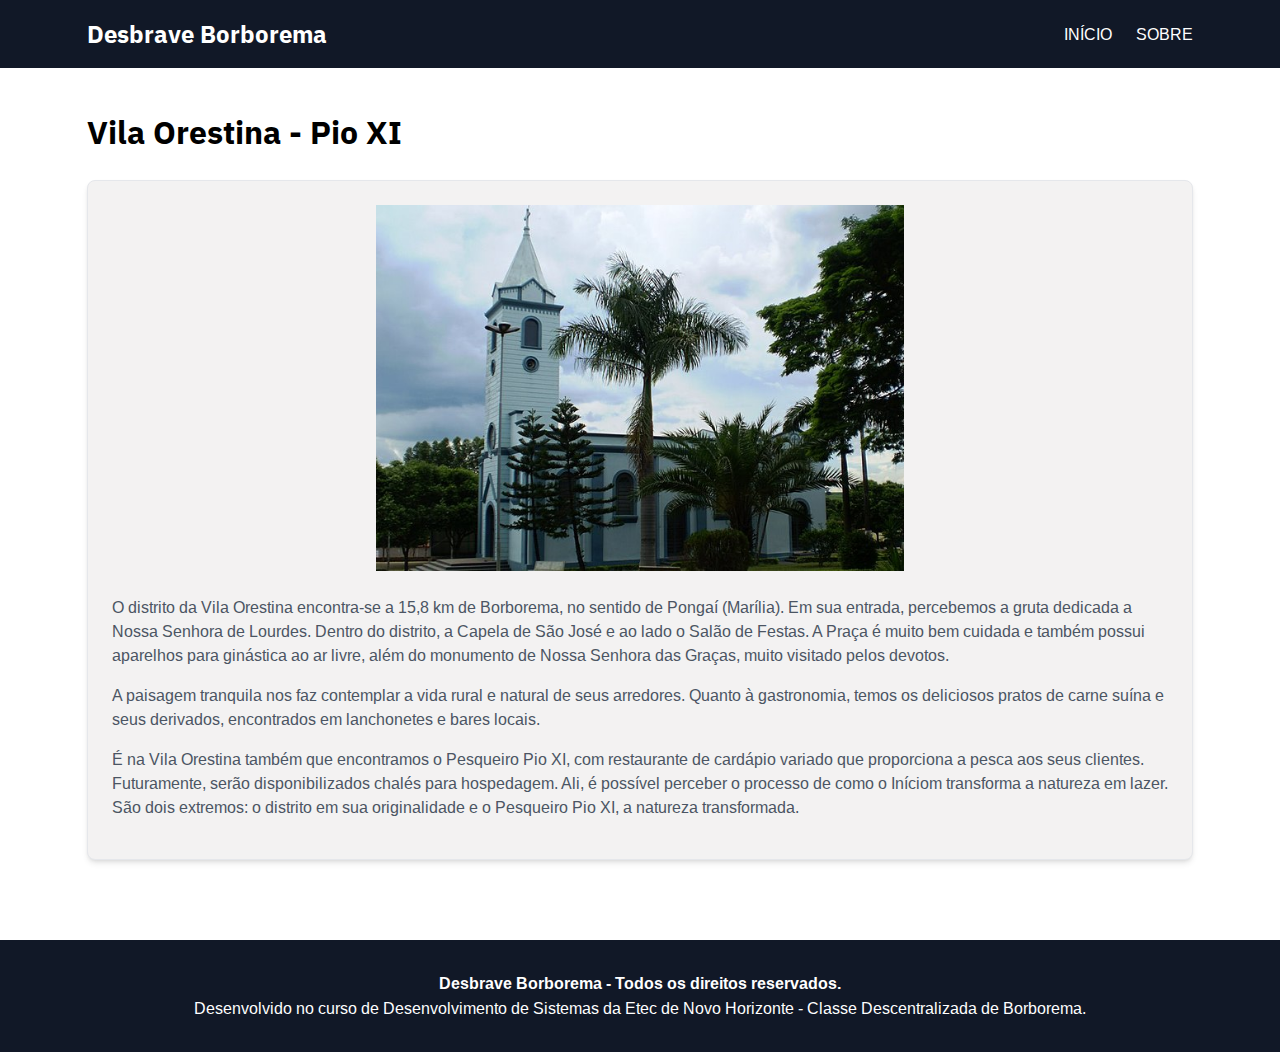
<file: pontos-turisticos/vila-orestina.html>
<!DOCTYPE html>
<html lang="pt-br">

<head>
    <meta charset="UTF-8">
    <meta name="viewport" content="width=-, initial-scale=1.0">

    <link rel="preconnect" href="https://fonts.googleapis.com">
    <link rel="preconnect" href="https://fonts.gstatic.com" crossorigin>
    <link
        href="https://fonts.googleapis.com/css2?family=IBM+Plex+Sans:ital,wght@0,100;0,200;0,300;0,400;0,500;0,600;0,700;1,100;1,200;1,300;1,400;1,500;1,600;1,700&display=swap"
        rel="stylesheet">
    <link href="https://fonts.googleapis.com/css2?family=Arimo:ital,wght@0,400..700;1,400..700&display=swap"
        rel="stylesheet">

    <link rel="stylesheet" href="../estilos.css">
    <title>Desbrave Borborema - Vila Orestina - Pio XI</title>
</head>

<body>
    <header>
        <div class="container">
            <div>
                <h1>Desbrave Borborema</h1>
            </div>
            <nav>
                <a href="../index.html">Início</a>
                <a href="../sobre.html">Sobre</a>
            </nav>
        </div>
    </header>
    <main class="container">
        <h2>Vila Orestina - Pio XI</h2>
        <section>
            <article class="ponto-turistico ponto-turistico-detalhado">
                <img src="../imagens/vila-orestina.jpg" alt="Vila Orestina - Pio XI">

                <div>
                    <p>O distrito da Vila Orestina encontra-se a 15,8 km de Borborema, no sentido de Pongaí (Marília). Em sua entrada, percebemos a gruta dedicada a Nossa Senhora de Lourdes. Dentro do distrito, a Capela de São José e ao lado o Salão de Festas. A Praça é muito bem cuidada e também possui aparelhos para ginástica ao ar livre, além do monumento de Nossa Senhora das Graças, muito visitado pelos devotos.</p>
                    <p>A paisagem tranquila nos faz contemplar a vida rural e natural de seus arredores. Quanto à gastronomia, temos os deliciosos pratos de carne suína e seus derivados, encontrados em lanchonetes e bares locais.</p>
                    <p>É na Vila Orestina também que encontramos o Pesqueiro Pio XI, com restaurante de cardápio variado que proporciona a pesca aos seus clientes. Futuramente, serão disponibilizados chalés para hospedagem. Ali, é possível perceber o processo de como o Iníciom transforma a natureza em lazer. São dois extremos: o distrito em sua originalidade e o Pesqueiro Pio XI, a natureza transformada.</p>
                </div>
            </article>
        </section>
    </main>
    <footer>
        <div class="container">
            <strong>Desbrave Borborema - Todos os direitos reservados.</strong>
            <p>Desenvolvido no curso de Desenvolvimento de Sistemas da Etec de Novo Horizonte - Classe Descentralizada de Borborema.</p>
        </div>
    </footer>
</body>

</html>
</file>
<file: estilos.css>
/*
  1. Use a more-intuitive box-sizing model.
*/
*, *::before, *::after {
    box-sizing: border-box;
  }
  /*
    2. Remove default margin
  */
  * {
    margin: 0;
  }
  /*
    Typographic tweaks!
    3. Add accessible line-height
    4. Improve text rendering
  */
  body {
    line-height: 1.5;
    -webkit-font-smoothing: antialiased;
  }
  /*
    5. Improve media defaults
  */
  img, picture, video, canvas, svg {
    display: block;
    max-width: 100%;
  }
  /*
    6. Remove built-in form typography styles
  */
  input, button, textarea, select {
    font: inherit;
  }
  /*
    7. Avoid text overflows
  */
  p, h1, h2, h3, h4, h5, h6 {
    overflow-wrap: break-word;
  }
  /*
    8. Create a root stacking context
  */
  #root, #__next {
    isolation: isolate;
  }

:root {
    font-size: 16px;
}

h1, h2, h3, h4, h5, h6 {
  font-family: "IBM Plex Sans", sans-serif;
}

h1 {
    font-size: 1.5rem;
    text-align: center;
}

p, a, strong {
  font-family: Arimo, sans-serif;
}

.container {
  width: 100%;
  max-width: 1130px;
  margin: 0 auto;
  padding-left: 0.75rem;
  padding-right: 0.75rem;
}

header {
    background-color: #111827;
    color: white;
    font-family: "IBM Plex Sans", sans-serif;
    font-size: 1rem;

    padding-top: 1rem;
    padding-bottom: 1rem;
}

header div.container {
  display: flex;
  flex-direction: row;
  justify-content: space-between;
  align-items: center;
}

nav {
    display: flex;
    flex-direction: row;
    gap: 1.5rem;
}

nav a {
    color: white;
    text-decoration: none;
    text-transform: uppercase;
}

nav a:hover {
    text-decoration: underline;
}

#hero {
  position: relative;
  margin-bottom: 2.5rem;
}

#hero-image {
  height: 36rem;
  background-image: url("imagens/borborema.jpg");
  background-repeat: no-repeat;
  background-size: cover;
  background-position: right center;
  background-attachment: fixed;
}

#hero-content {
    height: 36rem;
    display: flex;
    flex-direction: column;
    justify-content: center;
    align-items: center;

    position: absolute;
    top: 0;
    width: 100%;
    background-color: rgba(0, 0, 0, 0.70);
    color: white;

    padding-left: 0.5rem;
    padding-right: 0.5rem;
}

#hero-content h2 {
  font-size: 3rem;
  text-align: center;
}

#hero-content p {
  font-size: 1.1rem;
  text-align: center;
}

main.container {
  padding-top: 2.5rem;
  padding-bottom: 5rem;
}

main.container h2 {
  font-size: 2rem;
  margin-bottom: 1.5rem;
}

.pontos-turisticos {
  display: grid;
  grid-template-columns: repeat(3, 1fr);
  gap: 1rem;
}


.ponto-turistico {
  width: 100%;
  border-radius: 0.5rem;
  overflow: hidden;
  box-shadow: 0 4px 6px -1px rgb(0 0 0 / 0.1), 0 2px 4px -2px rgb(0 0 0 / 0.1);
  background-color: #F3F2F2;
  border: 1px solid #E5E7EB;
}

.ponto-turistico img {
  width: 100%;
  height: 18rem;
  object-fit: cover;
}

.ponto-turistico div {
  padding: 1.5rem;
}

.ponto-turistico h3 {
  font-size: 1.25rem;
  margin-bottom: 0.5rem;
}

.ponto-turistico p {
  color: #4B5563;
  margin-bottom: 2rem;
}

.ponto-turistico a {
  display: block;
  background-color: #000;
  color: #FFF;
  padding: 0.75rem 2rem;
  border-radius: 0.5rem;
  outline: 0;
  border: 0;
  width: 100%;
  font-weight: bold;
  text-align: center;
  text-decoration: none;
}

.ponto-turistico a:hover {
  opacity: 0.75;
  cursor: pointer;
  transform: scale(1.05);
  transition: 0.1s;
}

.ponto-turistico-detalhado img {
  max-width: 36rem;
  height: auto;
  object-fit: auto;
  border-radius: 0.5rem;
  margin: 0 auto;
  padding: 1.5rem;
  padding-bottom: 0;
}

.ponto-turistico-detalhado p {
  margin-bottom: 1rem;
  initial-letter: 2rem;
}

footer {
  background-color: #111827;
  color: white;
  text-align: center;
  padding-top: 2rem;
  padding-bottom: 2rem;
}

@media (max-width: 425px) {
  header div.container {
    flex-direction: column;
  }
}

@media (max-width: 1100px) {
  .pontos-turisticos {
    grid-template-columns: repeat(2, 1fr);
  }
}

@media (max-width: 768px){
  .ponto-turistico {
    grid-template-columns: 1fr;
  }
}
</file>
